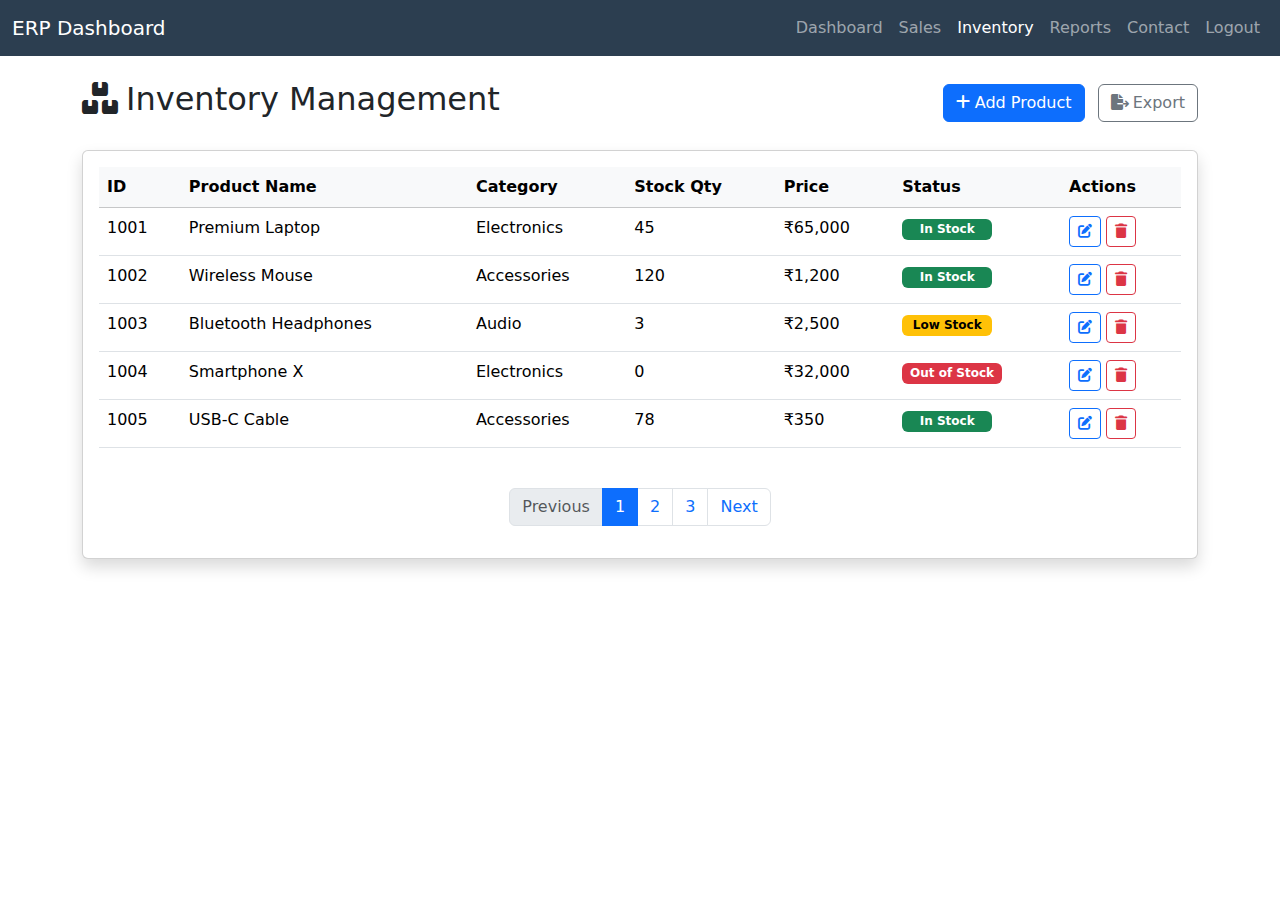
<file: inventory.html>
<!DOCTYPE html>
<html lang="en">
<head>
  <meta charset="UTF-8">
  <meta name="viewport" content="width=device-width, initial-scale=1.0">
  <title>ERP System - Inventory Management</title>
  <link rel="stylesheet" href="https://cdn.jsdelivr.net/npm/bootstrap@5.3.0/dist/css/bootstrap.min.css">
  <link rel="stylesheet" href="https://cdnjs.cloudflare.com/ajax/libs/font-awesome/6.0.0/css/all.min.css">
  <style>
    .low-stock {
      background-color: #ffc107 !important;
      color: #000 !important;
    }
    .out-of-stock {
      background-color: #dc3545 !important;
    }
    .navbar {
      background-color: #2c3e50;
    }
    .table-responsive {
      overflow-x: auto;
    }
    .toast-container {
      position: fixed;
      top: 20px;
      right: 20px;
      z-index: 1100;
    }
    .status-badge {
      min-width: 90px;
      display: inline-block;
      text-align: center;
    }
  </style>
</head>
<body>
  <nav class="navbar navbar-expand-lg navbar-dark">
    <div class="container-fluid">
      <a class="navbar-brand" href="dashboard.html">ERP Dashboard</a>
      <button class="navbar-toggler" type="button" data-bs-toggle="collapse" data-bs-target="#navbarNav">
        <span class="navbar-toggler-icon"></span>
      </button>
      <div class="collapse navbar-collapse" id="navbarNav">
        <ul class="navbar-nav ms-auto">
          <li class="nav-item"><a class="nav-link" href="dashboard.html">Dashboard</a></li>
          <li class="nav-item"><a class="nav-link" href="sales.html">Sales</a></li>
          <li class="nav-item"><a class="nav-link active" href="inventory.html">Inventory</a></li>
          <li class="nav-item"><a class="nav-link" href="reports.html">Reports</a></li>
          <li class="nav-item"><a class="nav-link" href="contact.html">Contact</a></li>
          <li class="nav-item"><a class="nav-link" href="login.html">Logout</a></li>
        </ul>
      </div>
    </div>
  </nav>

  <div class="container mt-4">
    <!-- Toast Notification -->
    <div class="toast-container">
      <div id="successToast" class="toast align-items-center text-white bg-success" role="alert" aria-live="assertive" aria-atomic="true">
        <div class="d-flex">
          <div class="toast-body">
            <i class="fas fa-check-circle me-2"></i>
            <span id="toastMessage">Product added successfully!</span>
          </div>
          <button type="button" class="btn-close btn-close-white me-2 m-auto" data-bs-dismiss="toast" aria-label="Close"></button>
        </div>
      </div>
    </div>

    <div class="d-flex justify-content-between align-items-center mb-4">
      <h2><i class="fas fa-boxes me-2"></i>Inventory Management</h2>
      <div>
        <button class="btn btn-primary me-2" data-bs-toggle="modal" data-bs-target="#addProductModal">
          <i class="fas fa-plus me-1"></i>Add Product
        </button>
        <button class="btn btn-outline-secondary" id="exportBtn">
          <i class="fas fa-file-export me-1"></i>Export
        </button>
      </div>
    </div>

    <div class="card shadow">
      <div class="card-body">
        <div class="table-responsive">
          <table class="table table-hover" id="inventoryTable">
            <thead class="table-light">
              <tr>
                <th>ID</th>
                <th>Product Name</th>
                <th>Category</th>
                <th>Stock Qty</th>
                <th>Price</th>
                <th>Status</th>
                <th>Actions</th>
              </tr>
            </thead>
            <tbody id="inventoryTableBody">
              <!-- Sample data will be loaded here -->
            </tbody>
          </table>
        </div>
        
        <nav aria-label="Page navigation" class="mt-4">
          <ul class="pagination justify-content-center">
            <li class="page-item disabled">
              <a class="page-link" href="#" tabindex="-1">Previous</a>
            </li>
            <li class="page-item active"><a class="page-link" href="#">1</a></li>
            <li class="page-item"><a class="page-link" href="#">2</a></li>
            <li class="page-item"><a class="page-link" href="#">3</a></li>
            <li class="page-item">
              <a class="page-link" href="#">Next</a>
            </li>
          </ul>
        </nav>
      </div>
    </div>
  </div>

  <!-- Add Product Modal -->
  <div class="modal fade" id="addProductModal" tabindex="-1" aria-labelledby="addProductModalLabel" aria-hidden="true">
    <div class="modal-dialog modal-lg">
      <div class="modal-content">
        <form id="addProductForm">
          <div class="modal-header bg-primary text-white">
            <h5 class="modal-title" id="addProductModalLabel"><i class="fas fa-plus-circle me-2"></i>Add New Product</h5>
            <button type="button" class="btn-close btn-close-white" data-bs-dismiss="modal" aria-label="Close"></button>
          </div>
          <div class="modal-body">
            <div class="row">
              <div class="col-md-6">
                <div class="mb-3">
                  <label for="productName" class="form-label">Product Name *</label>
                  <input type="text" class="form-control" id="productName" required>
                </div>
                <div class="mb-3">
                  <label for="productCategory" class="form-label">Category *</label>
                  <select class="form-select" id="productCategory" required>
                    <option value="">Select Category</option>
                    <option value="Electronics">Electronics</option>
                    <option value="Accessories">Accessories</option>
                    <option value="Audio">Audio</option>
                    <option value="Office">Office</option>
                    <option value="Other">Other</option>
                  </select>
                </div>
                <div class="mb-3">
                  <label for="productSKU" class="form-label">SKU *</label>
                  <input type="text" class="form-control" id="productSKU" required>
                </div>
              </div>
              <div class="col-md-6">
                <div class="mb-3">
                  <label for="stockQuantity" class="form-label">Stock Quantity *</label>
                  <input type="number" class="form-control" id="stockQuantity" min="0" required>
                </div>
                <div class="mb-3">
                  <label for="reorderLevel" class="form-label">Reorder Level *</label>
                  <input type="number" class="form-control" id="reorderLevel" min="0" required>
                </div>
                <div class="mb-3">
                  <label for="productPrice" class="form-label">Price (₹) *</label>
                  <input type="number" step="0.01" class="form-control" id="productPrice" min="0" required>
                </div>
              </div>
            </div>
            <div class="mb-3">
              <label for="productDescription" class="form-label">Description</label>
              <textarea class="form-control" id="productDescription" rows="3"></textarea>
            </div>
          </div>
          <div class="modal-footer">
            <button type="button" class="btn btn-secondary" data-bs-dismiss="modal">Close</button>
            <button type="submit" class="btn btn-primary">Save Product</button>
          </div>
        </form>
      </div>
    </div>
  </div>

  <!-- Bootstrap JS -->
  <script src="https://cdn.jsdelivr.net/npm/bootstrap@5.3.0/dist/js/bootstrap.bundle.min.js"></script>
  <script>
    // Sample inventory data
    let inventoryData = [
      {
        id: 1001,
        name: "Premium Laptop",
        category: "Electronics",
        stock: 45,
        reorderLevel: 10,
        price: 65000,
        description: "High-performance business laptop"
      },
      {
        id: 1002,
        name: "Wireless Mouse",
        category: "Accessories",
        stock: 120,
        reorderLevel: 30,
        price: 1200,
        description: "Ergonomic wireless mouse with Bluetooth"
      },
      {
        id: 1003,
        name: "Bluetooth Headphones",
        category: "Audio",
        stock: 3,
        reorderLevel: 5,
        price: 2500,
        description: "Noise-cancelling wireless headphones"
      },
      {
        id: 1004,
        name: "Smartphone X",
        category: "Electronics",
        stock: 0,
        reorderLevel: 5,
        price: 32000,
        description: "Latest flagship smartphone"
      },
      {
        id: 1005,
        name: "USB-C Cable",
        category: "Accessories",
        stock: 78,
        reorderLevel: 20,
        price: 350,
        description: "Durable 2m USB-C charging cable"
      }
    ];

    // Initialize the page
    document.addEventListener('DOMContentLoaded', function() {
      renderInventoryTable();
      
      // Initialize toast
      const toastEl = document.getElementById('successToast');
      const toast = new bootstrap.Toast(toastEl, {
        autohide: true,
        delay: 3000
      });

      // Form submission handler
      document.getElementById('addProductForm').addEventListener('submit', function(e) {
        e.preventDefault();
        
        // Get form values
        const productName = document.getElementById('productName').value;
        const productCategory = document.getElementById('productCategory').value;
        const productSKU = document.getElementById('productSKU').value;
        const stockQuantity = parseInt(document.getElementById('stockQuantity').value);
        const reorderLevel = parseInt(document.getElementById('reorderLevel').value);
        const productPrice = parseFloat(document.getElementById('productPrice').value);
        const productDescription = document.getElementById('productDescription').value;
        
        // Generate new ID (in a real app, this would come from the server)
        const newId = Math.max(...inventoryData.map(item => item.id)) + 1;
        
        // Create new product object
        const newProduct = {
          id: newId,
          name: productName,
          category: productCategory,
          stock: stockQuantity,
          reorderLevel: reorderLevel,
          price: productPrice,
          description: productDescription
        };
        
        // Add to inventory data
        inventoryData.unshift(newProduct);
        
        // Update the table
        renderInventoryTable();
        
        // Show success message
        document.getElementById('toastMessage').textContent = 'Product added successfully!';
        toast.show();
        
        // Close the modal
        const modal = bootstrap.Modal.getInstance(document.getElementById('addProductModal'));
        modal.hide();
        
        // Reset the form
        this.reset();
      });
      
      // Export button handler
      document.getElementById('exportBtn').addEventListener('click', function() {
        // In a real app, this would export the data
        document.getElementById('toastMessage').textContent = 'Inventory data exported!';
        toast.show();
      });
    });

    // Function to determine stock status
    function getStockStatus(stock, reorderLevel) {
      if (stock === 0) {
        return { text: 'Out of Stock', class: 'out-of-stock' };
      } else if (stock <= reorderLevel) {
        return { text: 'Low Stock', class: 'low-stock' };
      } else {
        return { text: 'In Stock', class: 'bg-success' };
      }
    }

    // Function to format price
    function formatPrice(price) {
      return '₹' + price.toLocaleString('en-IN');
    }

    // Function to render the inventory table
    function renderInventoryTable() {
      const tableBody = document.getElementById('inventoryTableBody');
      tableBody.innerHTML = '';
      
      inventoryData.forEach(product => {
        const status = getStockStatus(product.stock, product.reorderLevel);
        
        const row = document.createElement('tr');
        row.innerHTML = `
          <td>${product.id}</td>
          <td>${product.name}</td>
          <td>${product.category}</td>
          <td>${product.stock}</td>
          <td>${formatPrice(product.price)}</td>
          <td><span class="badge status-badge ${status.class}">${status.text}</span></td>
          <td>
            <button class="btn btn-sm btn-outline-primary edit-btn" data-id="${product.id}">
              <i class="fas fa-edit"></i>
            </button>
            <button class="btn btn-sm btn-outline-danger delete-btn" data-id="${product.id}">
              <i class="fas fa-trash"></i>
            </button>
          </td>
        `;
        
        tableBody.appendChild(row);
      });
      
      // Add event listeners to edit and delete buttons
      document.querySelectorAll('.edit-btn').forEach(btn => {
        btn.addEventListener('click', function() {
          const productId = parseInt(this.getAttribute('data-id'));
          editProduct(productId);
        });
      });
      
      document.querySelectorAll('.delete-btn').forEach(btn => {
        btn.addEventListener('click', function() {
          const productId = parseInt(this.getAttribute('data-id'));
          deleteProduct(productId);
        });
      });
    }

    // Function to edit a product
    function editProduct(productId) {
      // In a real app, this would open an edit modal
      alert(`Editing product with ID: ${productId}`);
    }

    // Function to delete a product
    function deleteProduct(productId) {
      if (confirm('Are you sure you want to delete this product?')) {
        inventoryData = inventoryData.filter(product => product.id !== productId);
        renderInventoryTable();
        
        // Show success message
        document.getElementById('toastMessage').textContent = 'Product deleted successfully!';
        const toast = new bootstrap.Toast(document.getElementById('successToast'));
        toast.show();
      }
    }
  </script>
</body>
</html>
</file>
